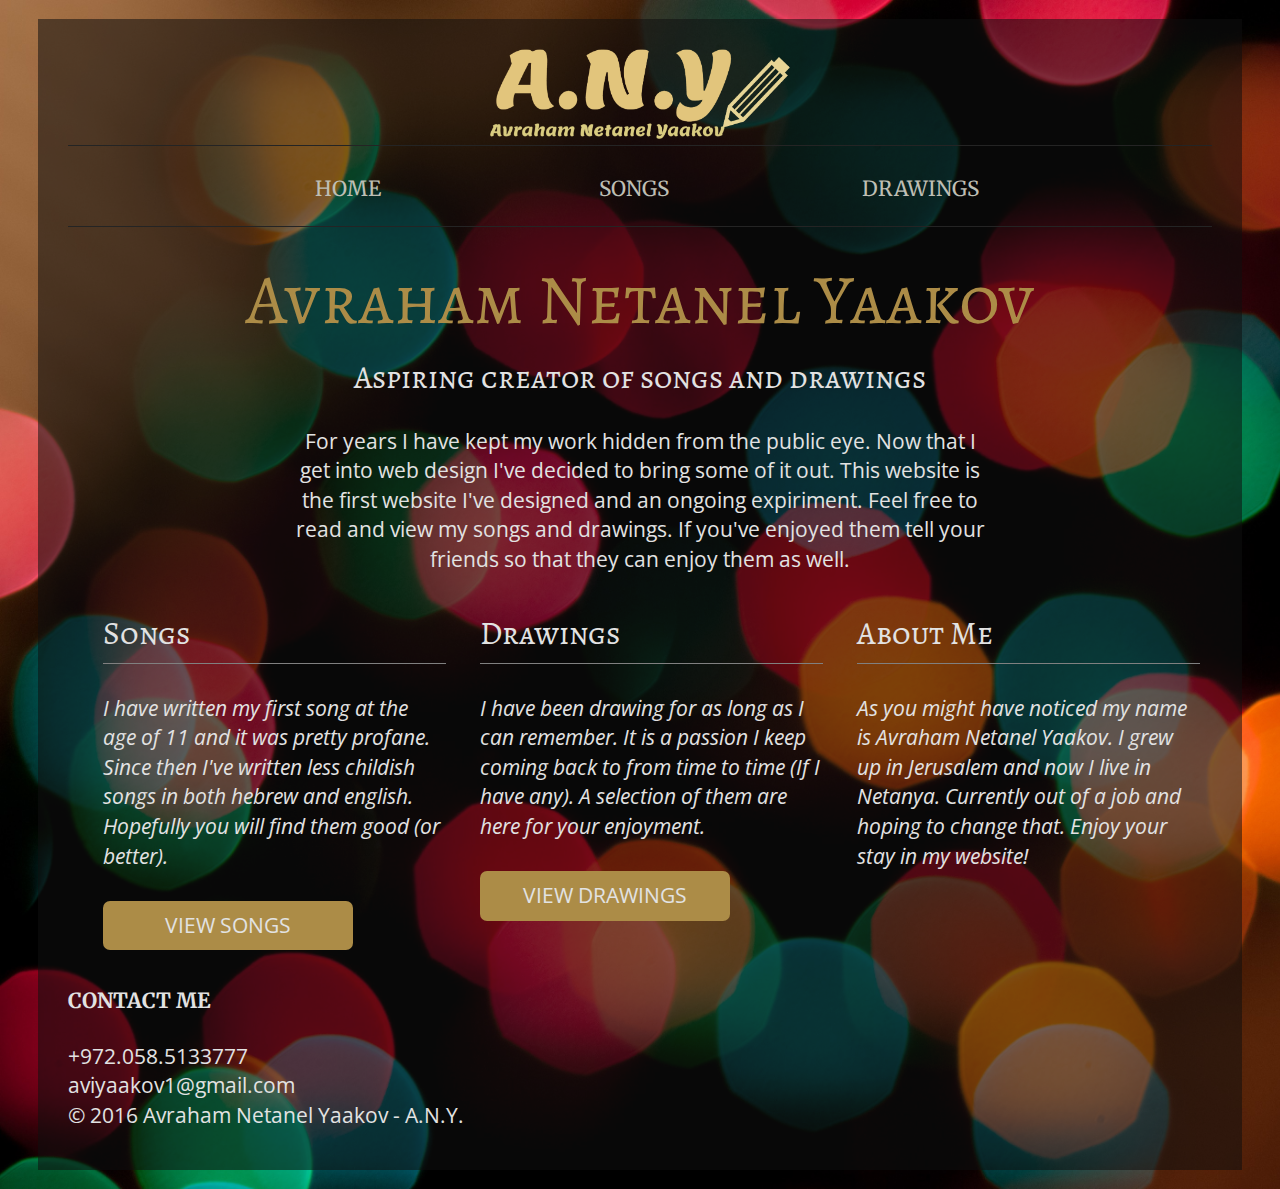
<file: index.html>
<!DOCTYPE html>
<html lang="en">
<head>
	<meta charset="UTF-8">
	<title>Avraham Netanel Yaakov</title>
	<link href='https://fonts.googleapis.com/css?family=Merriweather:400,700' rel='stylesheet' type='text/css'>
	<link href='https://fonts.googleapis.com/css?family=Open+Sans+Condensed:300' rel='stylesheet' type='text/css'>
	<link href='https://fonts.googleapis.com/css?family=Alegreya+SC' rel='stylesheet' type='text/css'>
	<link rel="stylesheet" href="styles/normalize.css">
	<link rel="stylesheet" href="styles/main.css">
</head>
<body>
	<div class="container">
		<header>
			<a href="index.html" class="logo"><img src="images/ANY.png" alt="The Eye Logo"></a>
			<nav class="main-navigation">
				<ul>
					<li><a href="index.html">Home</a></li>
					<li><a href="songs.html">Songs</a></li>
					<li><a href="drawings.html">Drawings</a></li>
				</ul>
			</nav>
		</header>
		<div class="primary">
			<h1>Avraham Netanel Yaakov</h1> 
			<h2>Aspiring creator of songs and drawings</h2>
			<p>For years I have kept my work hidden from the public eye. Now that I get into web design I've decided to bring some of it out.
			This website is the first website I've designed and an ongoing expiriment.
			Feel free to read and view my songs and drawings. If you've enjoyed them tell your friends so that they can enjoy them as well.</p>
		</div>

		<div class="secondary">
			<h3>Songs</h3>
			<p>I have written my first song at the age of 11 and it was pretty profane. Since then I've written less childish songs in both hebrew and english. Hopefully you will find them good (or better).</p>

			<p class="button"><a href="songs.html">View Songs</a></p>
		</div>

		<div class="secondary">
			<h3>Drawings</h3>
			<p>I have been drawing for as long as I can remember. It is a passion I keep coming back to from time to time (If I have any). A selection of them are here for your enjoyment.</p>

			<p class="button"><a href="drawings.html">View Drawings</a></p>
		</div>

		<div class="secondary">
			<h3>About Me</h3>
			<p>As you might have noticed my name is Avraham Netanel Yaakov. I grew up in Jerusalem and now I live in Netanya. Currently out of a job and hoping to change that. Enjoy your stay in my website!</p>
		</div>

		<footer>
			<h4>CONTACT ME</h4>

			<p>+972.058.5133777</p>
			<p>aviyaakov1@gmail.com</p>
			<p>© 2016 Avraham Netanel Yaakov - A.N.Y.</p>
		</footer>
	</div>
</body>
</html>
</file>
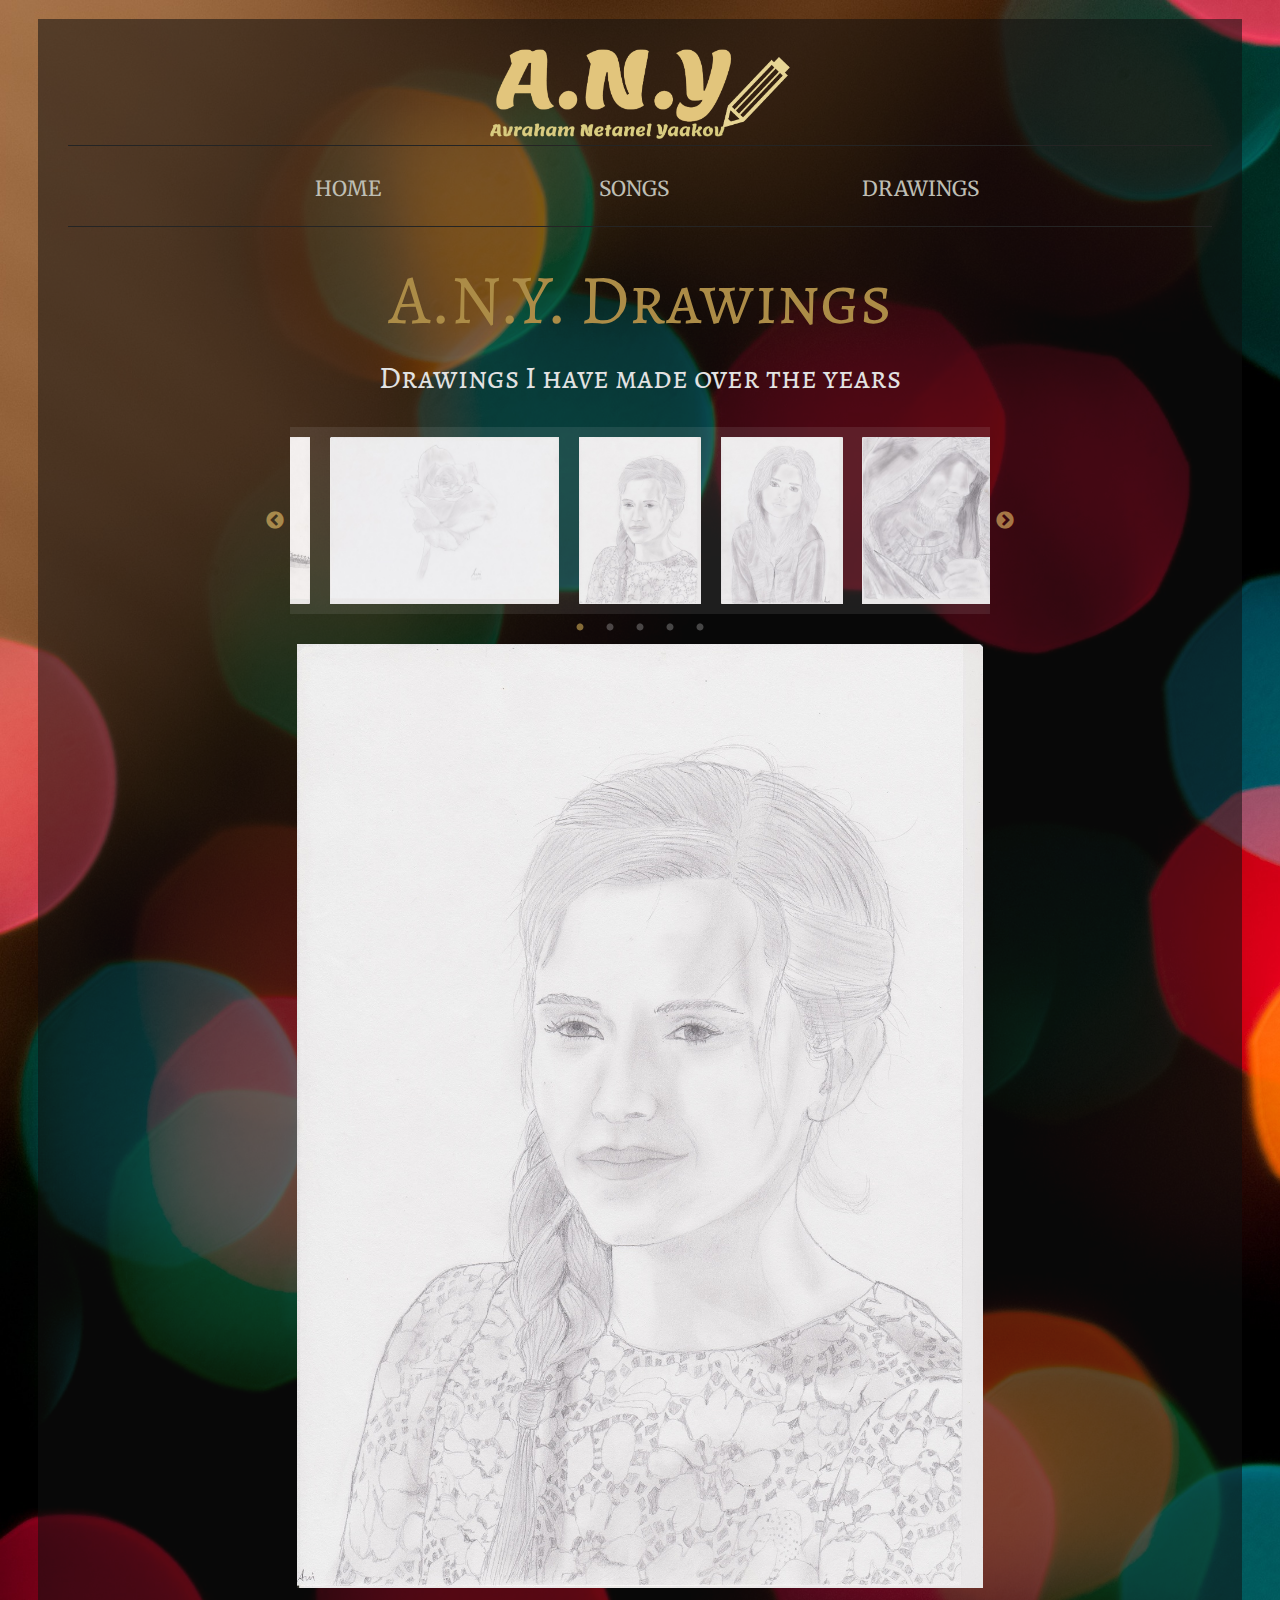
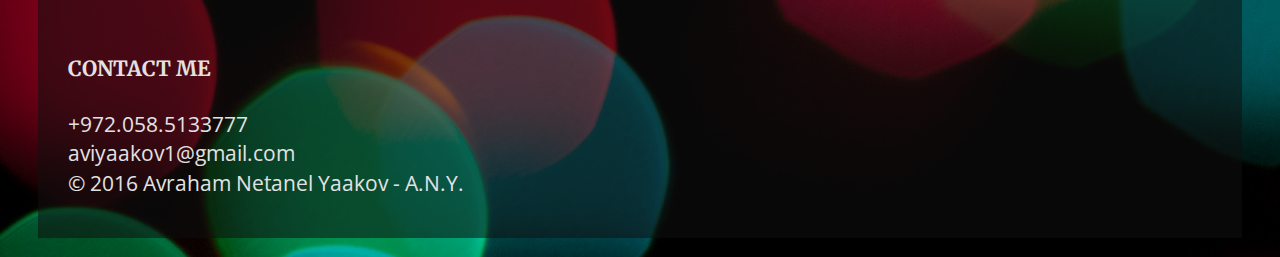
<file: drawings.html>
<!DOCTYPE html>
<html lang="en">
<head>
	<meta charset="UTF-8">
	<title>A.N.Y. Drawings</title>
	<link href='https://fonts.googleapis.com/css?family=Merriweather:400,700' rel='stylesheet' type='text/css'>
	<link href='https://fonts.googleapis.com/css?family=Open+Sans+Condensed:300' rel='stylesheet' type='text/css'>
	<link href='https://fonts.googleapis.com/css?family=Alegreya+SC' rel='stylesheet' type='text/css'>
	<link rel="stylesheet" href="styles/normalize.css">
	<link rel="stylesheet" href="styles/main.css">
	<link rel="stylesheet" type="text/css" href="js/slick/slick.css"/>
	<link rel="stylesheet" type="text/css" href="js/slick/slick-theme.css"/>
</head>
<body>
	<div class="container">
		<header>
			<a href="index.html" class="logo"><img src="images/ANY.png" alt="The Eye Logo"></a>
			<nav class="main-navigation">
				<ul>
					<li><a href="index.html">Home</a></li>
					<li><a href="songs.html">Songs</a></li>
					<li><a href="drawings.html">Drawings</a></li>
				</ul>
			</nav>
		</header>
		<div class="primary">
			<h1>A.N.Y. Drawings</h1> 
			<h2>Drawings I have made over the years</h2>

			<div class="gallery">
				<div class="thumbnail"><img src="images/Thumbnails/Emma.jpg" alt="Emma" class="portrait"></div>
				<div class="thumbnail"><img src="images/Thumbnails/Karolina.jpg" alt="Karolina" class="portrait"></div>
				<div class="thumbnail"><img src="images/Thumbnails/Ezio.jpg" alt="Ezio"></div>
				<div class="thumbnail"><img src="images/Thumbnails/Dragon.jpg" alt="Dragon"></div>
				<div class="thumbnail"><img src="images/Thumbnails/Flower.jpg" alt="Flower"></div>
			</div>
			<div class="main-pic">
				<div><img id="zoom-pic" src="images/Emma.jpg" alt="Emma" data-zoom-image="images/Emma.jpg"></div>
				<div><img src="images/Karolina.jpg" alt="Karolina"></div>
				<div><img src="images/Ezio.jpg" alt="Ezio"></div>
				<div><img src="images/Dragon.jpg" alt="Dragon"></div>
				<div><img src="images/Flower.jpg" alt="Flower"></div>
			</div>

			<footer>
				<h4>CONTACT ME</h4>

				<p>+972.058.5133777</p>
				<p>aviyaakov1@gmail.com</p>
				<p>© 2016 Avraham Netanel Yaakov - A.N.Y.</p>
			</footer>
		</div>
	</div>
	<script src="js/jquery-1.12.0.min.js"></script>
	<script type="text/javascript" src="js/script.js"></script>
	<script type="text/javascript" src="js/slick/slick.min.js"></script>
</body>
</html>
</file>
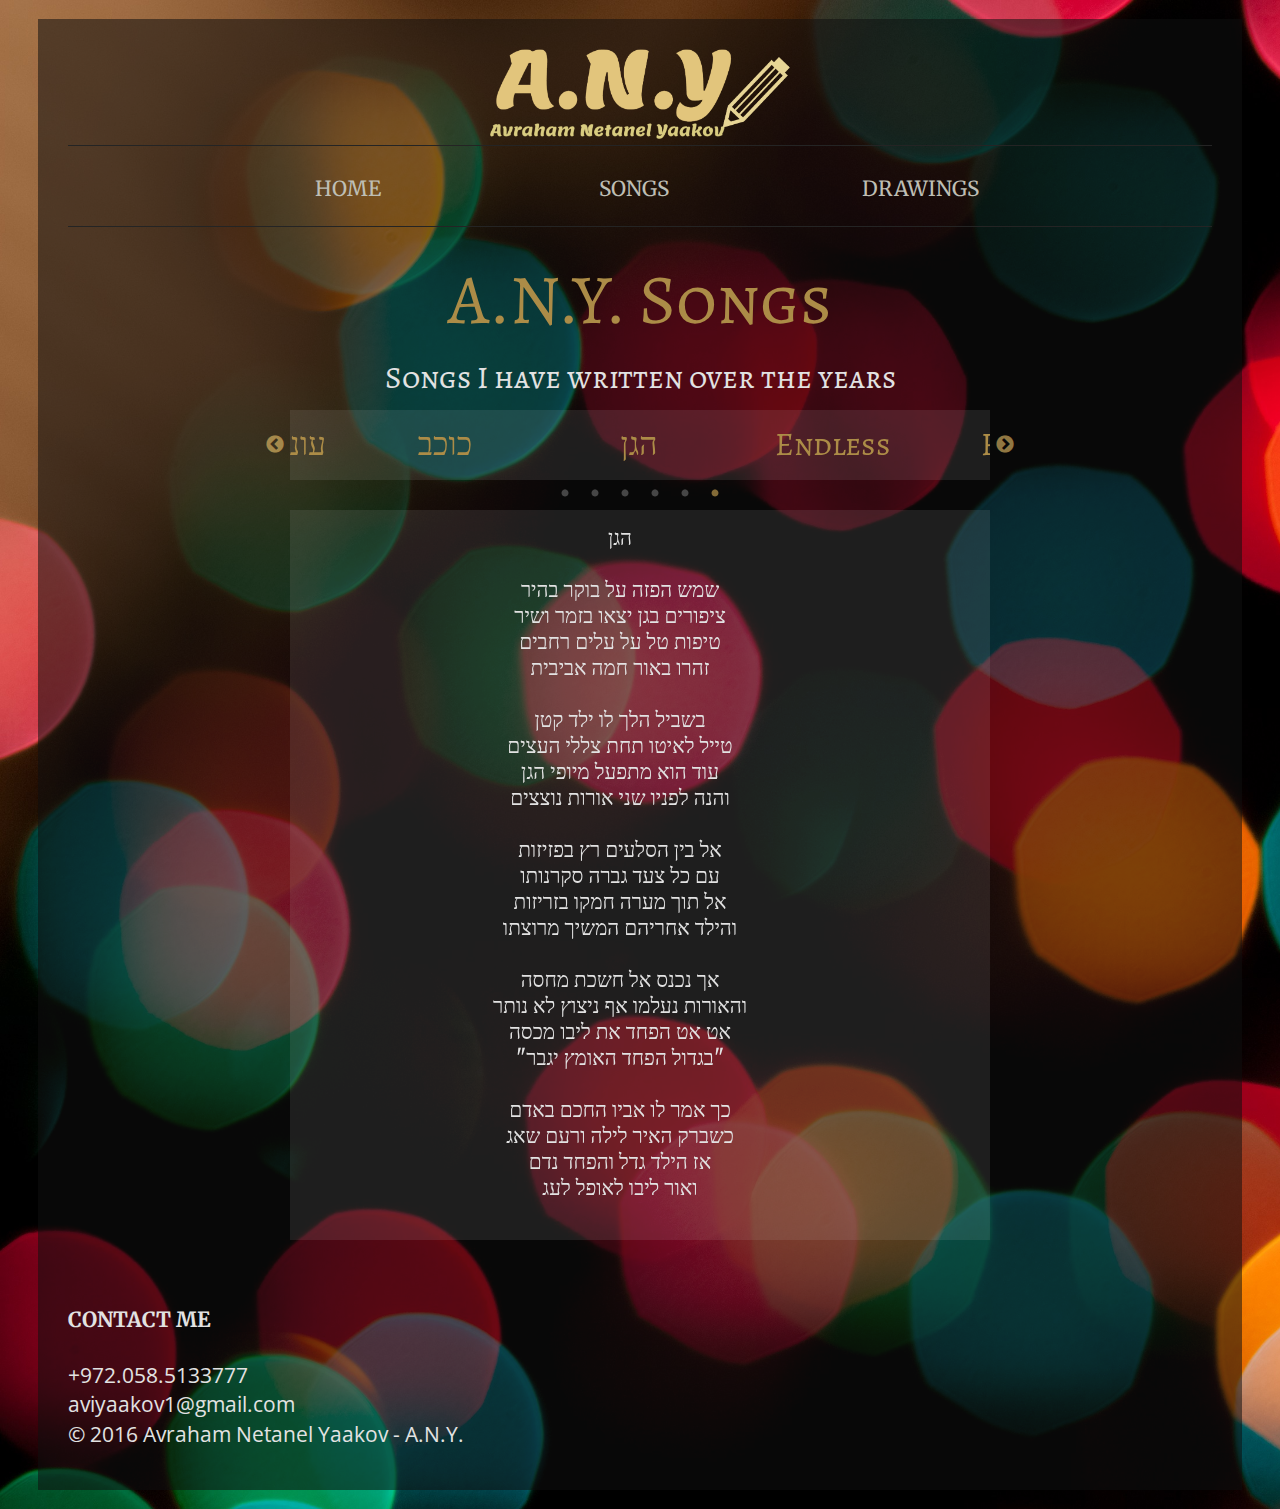
<file: songs.html>
<!DOCTYPE html>
<html lang="en">
<head>
	<meta charset="UTF-8">
	<title>A.N.Y. Songs</title>
	<link href='https://fonts.googleapis.com/css?family=Merriweather:400,700' rel='stylesheet' type='text/css'>
	<link href='https://fonts.googleapis.com/css?family=Open+Sans+Condensed:300' rel='stylesheet' type='text/css'>
	<link href='https://fonts.googleapis.com/css?family=Alegreya+SC' rel='stylesheet' type='text/css'>
	<link rel="stylesheet" href="styles/normalize.css">
	<link rel="stylesheet" href="styles/main.css">
	<link rel="stylesheet" type="text/css" href="js/slick/slick.css"/>
	<link rel="stylesheet" type="text/css" href="js/slick/slick-theme.css"/>
</head>
<body class="songs-page">
	<div class="container">
		<header>
			<a href="index.html" class="logo"><img src="images/ANY.png" alt="The Eye Logo"></a>
			<nav class="main-navigation">
				<ul>
					<li><a href="index.html">Home</a></li>
					<li><a href="songs.html">Songs</a></li>
					<li><a href="drawings.html">Drawings</a></li>
				</ul>
			</nav>
		</header>
		<div class="primary">
			<h1>A.N.Y. Songs</h1> 
			<h2>Songs I have written over the years</h2>

			<div dir="rtl" class="songs">
				<div class="song-name"><h3>הגן</h3></div>
				<div class="song-name"><h3>כוכב</h3></div>
				<div class="song-name"><h3>עונות אהבתי</h3></div>
				<div class="song-name"><h3>צהובת השמלה</h3></div>
				<div class="song-name"><h3>Fallen</h3></div>
				<div class="song-name"><h3>Endless</h3></div>
			</div>
			<div dir="rtl" class="main-song">
				<div class="song-div">
                    <div class="scroll-box">הגן<br><br>שמש הפזה על בוקר בהיר<br>ציפורים בגן יצאו בזמר ושיר<br>טיפות טל על עלים רחבים<br>זהרו באור חמה אביבית<br><br>בשביל הלך לו ילד קטן<br>טייל לאיטו תחת צללי העצים<br>עוד הוא מתפעל מיופי הגן<br>והנה לפניו שני אורות נוצצים<br><br>אל בין הסלעים רץ בפזיזות<br>עם כל צעד גברה סקרנותו<br>אל תוך מערה חמקו בזריזות<br>והילד אחריהם המשיך מרוצתו<br><br>אך נכנס אל חשכת מחסה<br>והאורות נעלמו אף ניצוץ לא נותר<br>אט אט הפחד את ליבו מכסה<br>"בגדול הפחד האומץ יגבר"<br><br>כך אמר לו אביו החכם באדם<br>כשברק האיר לילה ורעם שאג<br>אז הילד גדל והפחד נדם<br>ואור ליבו לאופל לעג<br><br>המשיך הנער לעומקי המערה<br>אוחז בידו בקיר האבן הלח<br>ממרחק נישא אליו קול נערה<br>ואחרי קולה לב הנער נמשך<br><br>ובהופיע הקול שוב חזרו האורות<br>מרצדים בשמחה מפיקים זוהרם<br>בחשכת מערה את דרכו להורות<br>אל אור השמש תחת שמי העולם<br><br>בצאתו אל האור ראה להב כסף<br>והאורות והלהב נמסכו כך יחדיו<br>והלהב הבהיק כהמון כוכבי נשף<br>קרב נער אל חרב ואחז בניצב<br><br>התבונן העלם בלהב הכוכבים<br>ולפתע שמע קול עלמה יראה<br>לפניו נפרשו יערות רחבים<br>ובחרב שלופה יצא למוצאה<br><br>בעודו מהלך תחת ענפי אילנות<br>עלתה מימינו שאגה רועמת<br>והנה דרקון רושף להבות<br>ותחתיו עלמת יער דוממת<br><br>בתנועה חשאית פסע לעברו<br>להביס מפלצת ולהציל העלמה<br>אך חש הדרקון בלהט עורו<br>פרש כנפיו והיא נעלמה<br><br>אז שקעה השמש וירד הערב<br>נפל על ברכיו ויאוש עטפו<br>ולפתע יצאו האורות מתוך חרב<br>האירו פניו נכנסו אל גופו<br><br>חום לא נודע פשט באיבריו<br>וידע היכן למצוא אהובה<br>כוחו גבר התחזקו רגליו<br>רץ גבר לעבר טירה עזובה<br><br>הנה בצריח ממעל אור להבות<br>בחרב שלופה אל הטירה נכנס<br>ממהר את אש הדרקון לכבות<br>במעלה המגדל כעיט הוא טס<br><br>פרץ אל הדלת והנה הדרקון<br>צחק הדרקון בקול גדול ואמר:<br>"אהובתך ואתה תמצאו אבדון"<br>נכון לרשוף אש פתאום נעצר<br><br>זינק הגבר אל תוך הכבשן<br>להלחם באומץ ואש אהבה<br>נעץ את החרב במקור העשן<br>באבחת להב כבתה להבה<br><br>ראה הגבר לפניו אהובה <br>זהב בעיניה ודבש בשערה<br>ולפתע נעלמה טירה חרבה<br>נעלם היער נעלמה מערה<br><br>והנה שניהם עומדים בגן<br>פסעה אליו והיא כל כך קרובה<br>אוחזים ידיים תחת עץ דובדבן<br>באוזנו לוחשת מילות אהבה<br><br>התעורר הילד אל שמיים אדומים<br>מנסה להיזכר בחלומות עלומים<br>אל ביתו מיהר כרוח נושבת<br>רץ אל אימו שבבית יושבת<br><br>מאז נשא בליבו געגוע<br>לחזיון נסתר חלום לא ידוע<br>ועם שקיעה שקע במחשבות<br>על אהבה לא נודעת ואש להבות <br><br>כעבור שנים שב גבר אל גן<br>והיא שם יושבת תחת עץ דובדבן<br>אהובה נסתרת אוצר חלומות<br>זהב בעיניה ולחיה אדומות</div>
                </div>

				<div class="song-div">
                    <div class="scroll-box">כוכב<br><br>שקיעה אדומה בים שחור<br>השמש הלכה ולקחה את האור<br>בא ירח חוור והאיר לי הדרך<br>בא כוכב מנצנץ ובעט לי בברך<br><br>זריחה האירה שמי קדם<br>מעיינות זורמים לנהרות עדן<br>באה ציפור וזימרה לי שיר דרך<br>ושוב הכוכב בעט לי בברך<br><br>אוי די כוכב בברך לבעוט לי<br>לך תרקע ברקיע והדרך תאיר לי<br>אמר לי כוכב לא אאיר את הדרך<br>עוד לא סיימתי לבעוט לך בברך<br><br>כוכב ארור השמיימה חזור<br>הנח לנפשי לא רוצה את האור<br>למרום לא אשוב השיב הכוכב<br>אבעט לך בברך כדי שיכאב<br><br>מדוע אליי באת כוכב מתועב<br>למה תרצה שהברך תכאב<br>אתה היחיד שהולך כאן בדרך<br>אתה היחיד שיש לו כאן ברך<br><br>הן כל שאיפותיך בברך לבעוט<br>האין תפקידך בשמיים לרעות<br>כוכב שנפל אני הכוכב ענה<br>תפקידי למרר חייך כלענה<br><br>מה אם אברח למקום מחסה<br>מה אם אנוס מה אז תעשה<br>ארדוף אחריך את הברך אכה<br>אכשיל צעדיך עד שתבכה<br><br>האין בליבך אור כוכב רשע<br>החשכו כליותיך וכולך מרושע<br>אינני רשע רק מכה בברכיים<br>אם תכרות את רגליך אחזור לשמיים<br><br>אכרות את רגליי ואז תעזבני<br>הנה הן כרותות הסתלק כבר ממני<br>כעת לא תוכל להמשיך עוד בדרך<br>ואני עוד אכה כי הישארת הברך</div>
                </div>

				<div class="song-div">
                    <div class="scroll-box">עונות אהבתי<br><br>ראיתיך ברחוב ההומה<br>עצובה ויפה כפרח נוגה<br>בליבך הרך רציתי לגעת <br>רזי מחשבתך רציתי לדעת<br><br>עת סתיו יעבור<br>והקיץ יגיע<br>חורף לא יחזור<br>אביב שוב יופיע<br><br>כזריחת החמה בבוקר אביב<br>כאורה הדועך כשהיום יעריב<br>כך שמחתי בבואך אליי<br>כך נעצבתי בלכתך מעליי<br><br>עת סתיו עבר<br>עת חורף הגיע<br>קיץ לא יחזור<br>אביב לא יופיע<br><br>רק אבן נותרה כלום מלבדה <br>וזו שאהבתי הלכה לבדה <br>קור המתכת נגד רקתי<br>לחיצה קטנה ושוב את איתי<br><br>עת סתיו עבר<br>והקיץ הגיע<br>חורף לא יחזור<br>אביב שוב יופיע<br><br>כזריחת החמה בבוקר אביב<br>אורה לא ידעך כשהיום יעריב<br>כך אשמח בבואי אלייך<br>ולעד אשאר בין זרועותייך</div>
                </div>

				<div class="song-div">
                    <div class="scroll-box">צהובת השמלה<br><br>בת שמש בהירה<br>את צהובת השמלה<br>שמעי קולי הביטי אליי<br>הסירי ענן שחור מעליי<br><br>רדי אליי מפסגת ההר<br>את זהובת השיער<br>הקשיבי לי לפעימות ליבי<br>הן קוראות בשמך הלא תשמעי<br><br>בן כפר אפור<br>אתה שם בכפור<br>שמע אותי הבט בעיניי<br>מדוע אתה לא תגיע אליי<br><br>עלה הנה ממורדות ההר<br>עקוב אחר הלוך הנהר<br>הקשב לקולי שמע בקשתי<br>האין תתיגע בעבור אהבתי<br><br>אתן את כולי אדומת השפתיים<br>ארוץ מעלה עד כשול הרגליים<br>התחכי לי שם יונה צחורה<br>התרוויני מיין אהבה בכורה<br><br>אחכה לך שם אהובי מחמדי<br>ואהבה ראשונה נצורה עימדי<br>יחד נהיה ואגנוב את חייך<br>עלה עד אליי ואקח נעוריך<br><br>אעלה ואבוא הנני אהובה<br>אך לפני ניצבת אישה בת שיבה<br>בוא הנה אהוב בשקט לוחשת<br>האין אותי נפשך מבקשת<br><br>אהובת לבבי צעירה ונאווה<br>אין היא אפורה אינה בת שיבה<br>אהובת לבבך אשלית נעורים<br>להביאך עד אליי ללכודך בקורים<br><br>אם נפלתי בפח אחמוק ממנו<br>לא תצליחי ללכוד את שאיננו<br>עצור היא קראה אל תשלח את ידך<br>אך כבר מאוחר ידו נשלחה<br><br>בסכין שיסף בן הכפר את גרונו<br>ובאפס תקווה צעד אל מותו<br>צעקה בת שיבה הרעידה שמים<br>דם ניגר מגרונה כנהר שוטף מים<br><br>הותרו כבלי שביה ונפתחה הדלת<br>צהובת השמלה אל החופש צועדת<br> <br>כך לקח המוות את בת השיבה<br>ובן הכפר הציל אהובה</div>
                </div>

				<div class="song-div">
                    <div dir="ltr" class="scroll-box">Fallen<br><br>Fallen angel hiding<br>in forest shadow,<br>watching sunlight<br>turn to rainbow.<br><br>Last rain drops <br>falling on a child's face,<br>like morning dew <br>on green tall grass.<br><br>A woman's voice <br>echoing from behind the veil,<br>calling her lost child;<br>to no avail.</div>
                </div>

				<div class="song-div">
                    <div dir="ltr" class="scroll-box">Endless<br><br>Hazel eyes and honeyed hair,<br>I've never seen a lass so fair.<br>In her eyes a hint of sorrow,<br>Wish I could be there at the morrow,<br>To wipe a tear of loneliness,<br>To trade it in for happiness.<br><br>A blazing star forever glowing,<br>Through skies of doom and darkness falling,<br>She'll always be there holding tight,<br>Till night escapes into the light.<br>For I'm enchanted by her beauty,<br>A spell of love - an endless duty.<br></div>
                </div>
			</div>

			<footer>
				<h4>CONTACT ME</h4>

				<p>+972.058.5133777</p>
				<p>aviyaakov1@gmail.com</p>
				<p>© 2016 Avraham Netanel Yaakov - A.N.Y.</p>
			</footer>
		</div>
	</div>
	<script src="js/jquery-1.12.0.min.js"></script>
	<script type="text/javascript" src="js/script.js"></script>
	<script type="text/javascript" src="js/slick/slick.min.js"></script>
</body>
</html>
</file>
<file: styles/main.css>
/*--------------------------------------------------------------------
							 COLOR GUIDE

GOLD: rgb(172, 140, 71)
WHITE: rgb(226, 226, 226)
GREY: rgb(128, 128, 128)
BLACK: rgb(15, 15, 15)
	   rgba(15, 15, 15, 0.74)

--------------------------------------------------------------------*/

/*--------------------------------------------------------------------
							GLOBAL STYLES
--------------------------------------------------------------------*/

body {
	font-size: 19px;	
	font-family: 'Merriweather', serif;
	color: rgb(226, 226, 226);
	background-color: rgb(15, 15, 15);
	background-image: url("../images/background.jpg");
	background-repeat: no-repeat;
	background-size: cover !important; /* IE needs to feel important:-| */
	padding: 1.5% 3%;
}

@media screen and (min-width: 750px){
	body{
		font-size: 1.3em;
	}
}

.container {
	background-color: rgb(15, 15, 15); /* IE8 */
	background-color: rgba(15, 15, 15, 0.54);
	padding: 30px;
}

h1, h2, h3 {
	font-family: 'Alegreya SC', serif;
	font-weight: normal;
}

h1 {
	font-size: 3.3684em;
	line-height: 1.2656em;
	margin-top: 0.4219em;
	margin-bottom: 0;
	color: rgb(172, 140, 71);
}

h2 {
	font-size: 1.5em;
	line-height: 1.2558em;
	margin: 0.4219em auto 0.4219em auto;
}

h3 {
	font-size: 1.5263em;
	font-weight: normal;
	line-height: 1.8621em;
	margin-top: 0.9310em;
	margin-bottom: 0;
}

p {
	font-size: 1em;
	font-family: 'Open Sans Condensed', sans-serif;
	line-height: 1.4211em;
	margin-top: 1.4211em;
	margin-bottom: 0;
	max-width: 700px;
}

img {
	width: 100%;
}

a {
    transition: .5s all;
}

a:link {
	color: rgb(172, 140, 71);
}

	a:visited {
		color: rgb(100, 81, 41);
	}

	a:hover {
        letter-spacing: .15em;
		color: rgb(224, 182, 90);
	}

	a:active {
		color: rgb(252, 217, 142);
	}

.button {
	background-color: rgb(172, 140, 71);
	border-radius: 7px;
	max-width: 250px;
}
	.button a {
		color: rgb(226, 226, 226);
		text-decoration: none;
		font-style: normal;
		text-transform: uppercase;
		text-align: center;
		display: block;
		padding: 10px 0;
	}

	.button a:hover {
		background-color: rgb(119, 97, 48);
		border-radius: 7px;
	}

/*--------------------------------------------------------------------
							LOGO STYLES
--------------------------------------------------------------------*/

.logo {
	display: block;
	width: 300px;
	margin: 0 auto;
}

	.logo img {
		width: 300px;
	}
	
/*--------------------------------------------------------------------
					   MAIN NAVIGATION STYLES
--------------------------------------------------------------------*/

.main-navigation ul {
	padding-left: 0;
}

.main-navigation li {
	list-style: none;
	text-align: center;
	margin: 15px 0;
}

.main-navigation a {
	display: block;
	padding: 15px 10px;
	text-decoration: none;
	text-transform: uppercase;
	background-color: rgba(67, 67, 67, 0.17);
	color: rgb(190, 190, 180);
    transition: .5s all;
}

	.main-navigation a:visited {
		color: rgb(120, 120, 110);
	}

	.main-navigation a:hover {
		color: rgb(255, 255, 255);
        font-weight: 700;
		transition: 1s all;
		background-color: rgba(60, 60, 60, 0.5);
	}
	.main-navigation a:active {
		color: rgb(172, 140, 72);
	}

@media screen and (min-width: 750px){

	.main-navigation {
		min-height: 80px;
		border-top: 1px solid rgb(36, 36, 36);
		border-bottom: 1px solid rgb(36, 36, 36);
	}

	.main-navigation ul {
		max-width: 950px;
		margin: 0 auto;
	}

		.main-navigation li {
			float: left;
			margin-left: 20px;
			width: 28%;
		}

		.main-navigation a {
			background: none;
		}

		.main-navigation a:hover {
			background: none;
		}

} /* media query for 750px */

@media screen and (min-width: 880px){

	.main-navigation ul{
		position: relative;
		right: -30px;
	}
} /* media query for 880px */

/*--------------------------------------------------------------------
							HOME PAGE STYLES
--------------------------------------------------------------------*/

@media screen and (min-width: 750px){

	.primary {
		text-align: center;
	}

		.primary p {
			margin-left: auto;
			margin-right: auto;
		}

}

.secondary h3 {
	border-bottom: 1px solid rgb(128, 128 ,128);
}

.secondary p {
	font-style: italic;
}

.secondary ul {
	list-style: none;
	padding-left: 0;
}

@media screen and (min-width: 800px){
	.secondary {
		float: left;
		width: 30%;
		margin-left: 3%;
	}
}

/*--------------------------------------------------------------------
						DRAWINGS PAGE STYLES
--------------------------------------------------------------------*/
.gallery {
	display: block;
	margin: 0 auto;
	margin-top: 30px;
	background-color: rgba(222,222,222,0.1);
	max-width: 700px;
}

	.gallery img {
		width: 92%;
		display: block;
		margin: 10px;
		background-color: transparent;
		max-width: 250px;
		max-height: 167px;
	}

	.portrait {
		max-width: 122px !important;
	}

@media screen and (min-width: 700px){
	.main-pic {
		margin: 0 auto;
		width: 60%;
		max-width: 700px;
	}
}

.thumbnail:hover {
	background-color: rgba(44,44,44,0.3);
}
.thumbnail:active {
	background-color: rgba(44,44,44,0.7);
}

/*--------------------------------------------------------------------
						  SONGS PAGE STYLES
--------------------------------------------------------------------*/

.main-song {
	margin: 0 auto;
	background-color: rgba(222,222,222,0.1);
	text-align: center;
	max-width: 700px;
}
	.main-song div {
		margin-top: 5px;
		margin-bottom: 10px;
		
	}
.song-div {
	height: 100%;
	width: 100%;
	overflow: hidden;
}	
	.scroll-box {
		height: 100%;
		width: 100%;
		max-height: 700px;
		overflow: auto;
		padding-right: 20px;
	}
		
.songs {
	margin: 0 auto;
	background-color: rgba(222,222,222,0.1);
	text-align: center;
	max-width: 700px;
}
	.songs h3 {
		padding: 5px;
		display: block;
		text-align: center;
		color: rgb(172, 140, 71);
		margin-top: 0;
	}
	.song-name:hover {
		background-color: rgba(44,44,44,0.3);
	}

		.song-name h3:hover {

			transition: .5s color;
			color: rgb(222, 222, 222);
		}

	.song-name:active {
		background-color: rgba(44,44,44,0.7);
	}
/*--------------------------------------------------------------------
						GLOBAL FOOTER STYLES
--------------------------------------------------------------------*/

footer {
	text-align: left;
	padding: 10px 0;
	clear: both;
}

	footer h4 {
		text-transform: uppercase;
	}

	footer p {
		max-width: none;
		margin: 0;
	}
</file>
